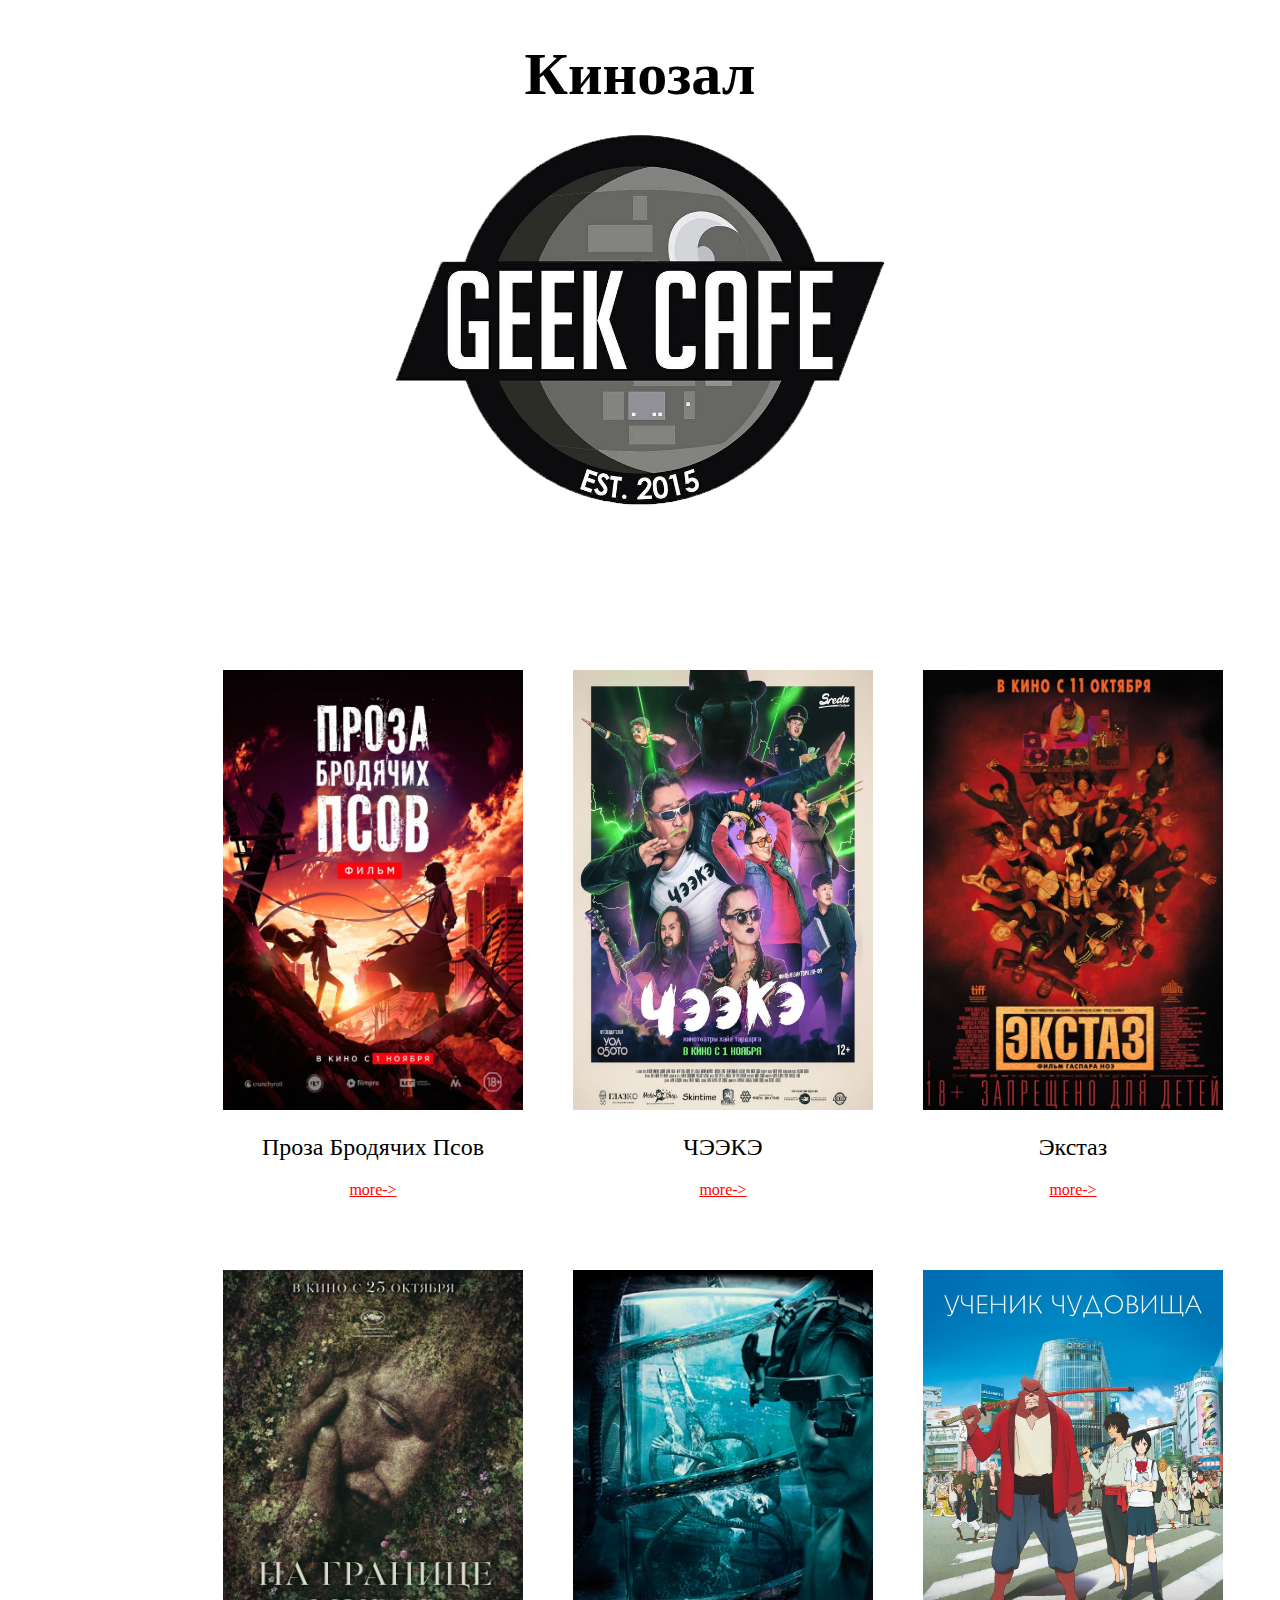
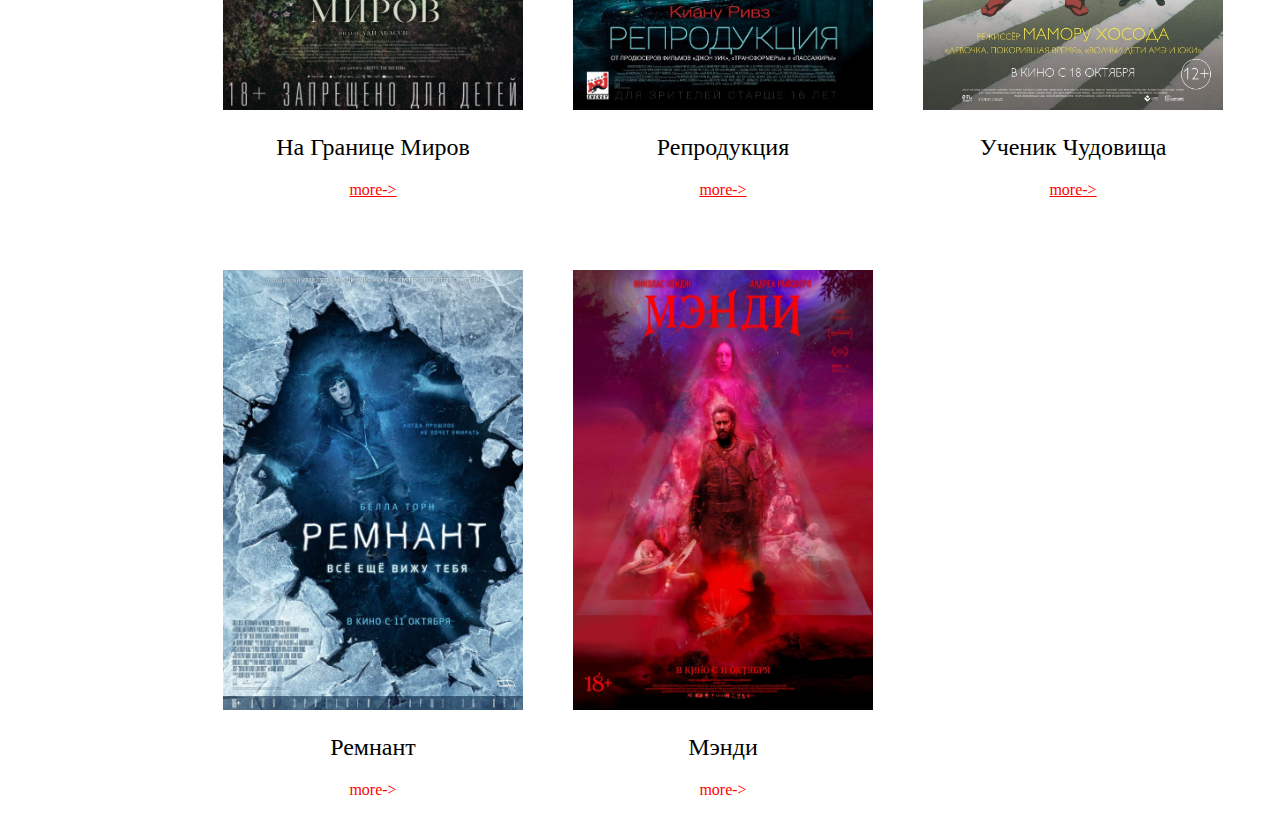
<file: GeekCafeKinosite.html>
<!DOCTYPE html>
<html>
<head>
	<title></title>
	<link rel="stylesheet" type="text/css" href="GeekCafeKinostyle.css">
</head>
<body>
<div class="banner">
	<div>
		<h1 class="h1main">Кинозал</h1>
	</div>
</div>
<div class="block">
	<div class="block2">
		<img src="film1.jpg" class="imgfilms">
		<h2 class="h2">Проза Бродячих Псов</h2>
		<a href="http://afisha.ykt.ru/events/view?id=608584&date=2018-11-07" class="button">more-></a>
	</div>
	<div class="block2 mleft">
		<img src="film2.jpg" class="imgfilms">
		<h2 class="h2">ЧЭЭКЭ</h2>
		<a href="http://afisha.ykt.ru/events/view?id=596048&date=2018-11-07" class="button">more-></a>
	</div>
	<div class="block2 mleft">
		<img src="film3.jpg" class="imgfilms">
		<h2 class="h2">Экстаз</h2>
		<a href="http://afisha.ykt.ru/events/view?id=594319&date=2018-11-07" class="button">more-></a>
	</div>
</div>
<div class="block">
	<div class="block2">
		<img src="film4.jpg" class="imgfilms">
		<h2 class="h2">На Границе Миров</h2>
		<a href="http://afisha.ykt.ru/events/view?id=603960&date=2018-11-07" class="button">more-></a>
	</div>
	<div class="block2 mleft">
		<img src="film5.jpg" class="imgfilms">
		<h2 class="h2">Репродукция</h2>
		<a href="" class="button">more-></a>
	</div>
	<div class="block2 mleft">
		<img src="film6.jpg" class="imgfilms">
		<h2 class="h2">Ученик Чудовища</h2>
		<a href="" class="button">more-></a>
	</div>
</div>
<div class="block">
	<div class="block2">
		<img src="film7.jpg" class="imgfilms">
		<h2 class="h2">Ремнант</h2>
		<a class="button">more-></a>
	</div>
	<div class="block2 mleft">
		<img src="film8.jpg" class="imgfilms">
		<h2 class="h2">Мэнди</h2>
		<a class="button">more-></a>
	</div>
</div>
</body>
</html>
</file>
<file: GeekCafeKinostyle.css>
.banner{background-image: url(geekcafeogo.png); height: 570px; text-align: center; background-size: 100% 100%; margin-left: auto; margin-right: auto; width: 570px;}
.h1main{font-size: 60px;}
.block{height: 600px; display: flex; margin-left: auto; margin-right: auto; text-align: center; width: 1400px;}
.block2{height: 350px; width: 300px; margin-left: 215px; margin-top: 60px}
.h2{font-weight: normal;}
.button{border: none; background: none; color: red; font-weight: normal;}
.mleft{margin-left: 50px;}
.logoup{background-size: 100%; margin-left: 150px; display: flex;}
.contactus{text-align: center; background-size: 100%;}
.razmer{width: 50px; height: 50px; margin-top: 10px;}
.imgfilms{height: 440px; width: 300px;}
</file>
